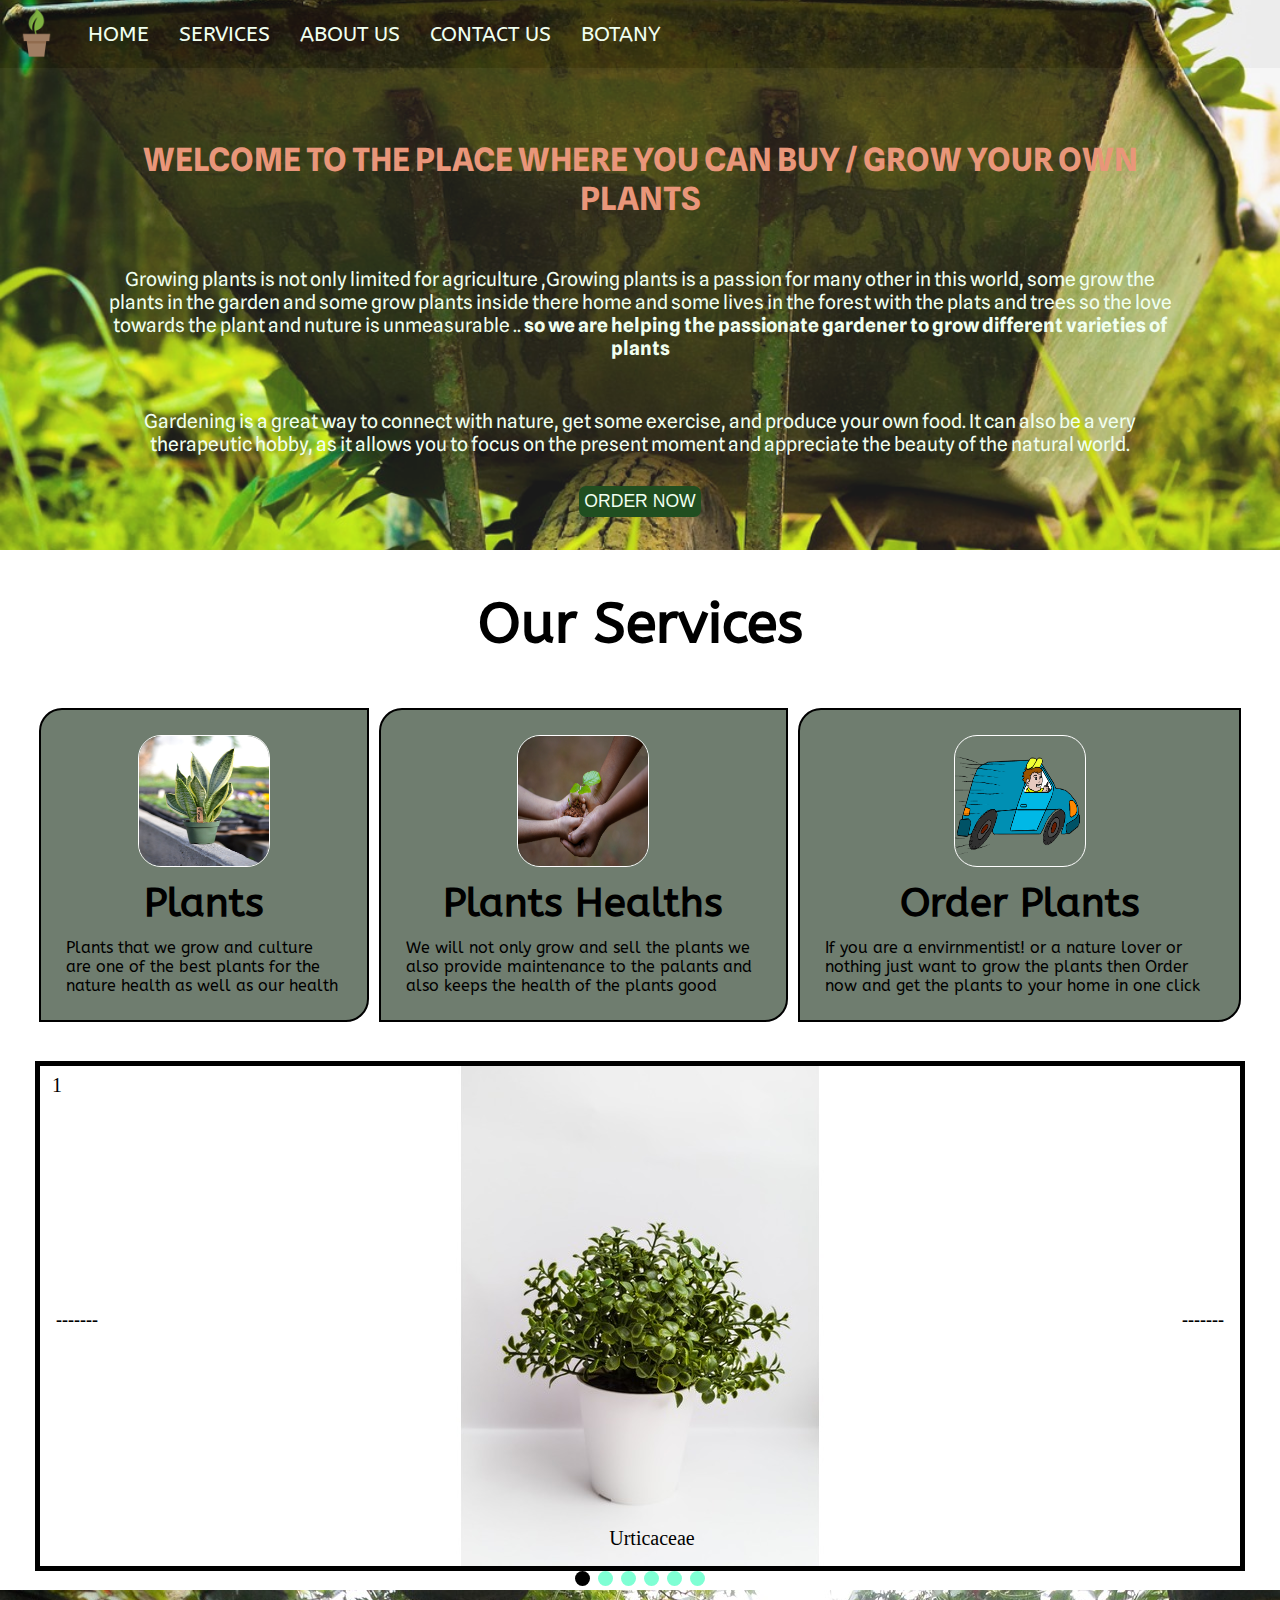
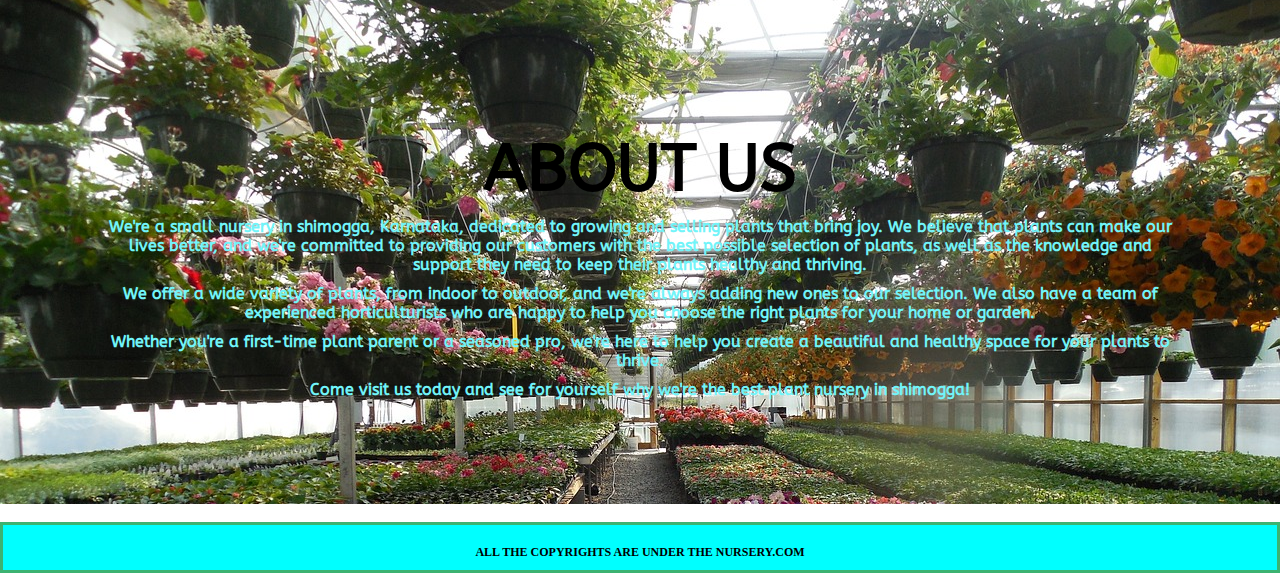
<file: home.html>
<!DOCTYPE html>
<html lang="en">

<head>
    <meta charset="UTF-8">
    <meta name="viewport" content="width=device-width, initial-scale=1.0">
    <title> PLANTS HEALS THE NATURE</title>
    <link rel="stylesheet" href="home.css">
    <link rel="stylesheet" href="slideshow.css">
    <link rel="preconnect" href="https://fonts.googleapis.com">
    <link rel="preconnect" href="https://fonts.gstatic.com" crossorigin>
    <link href="https://fonts.googleapis.com/css2?family=EB+Garamond&family=Spline+Sans&display=swap" rel="stylesheet">
    <link rel="preconnect" href="https://fonts.googleapis.com">
    <link rel="preconnect" href="https://fonts.gstatic.com" crossorigin>
    <link href="https://fonts.googleapis.com/css2?family=ABeeZee:ital@1&display=swap" rel="stylesheet">
</head>

<body>
    <nav id="navbar">
        <div id="logo">
            <img src="img/logo1.png" alt="PLANTS">
        </div>
        <ul>
            <li class="item"><a href="#home">HOME</a></li>
            <li class="item"><a href="#services">SERVICES</a></li>
            <li class="item"><a href="#">ABOUT US</a></li>
            <li class="item"><a href="#">CONTACT US</a></li>
            <li class="item"><a href="#">BOTANY</a></li>
        </ul>
    </nav>
    <section id="home">
        <h1 class="primary">WELCOME TO THE PLACE WHERE YOU CAN BUY / GROW YOUR OWN PLANTS</h1>
        <p class="p1">Growing plants is not only limited for agriculture ,Growing plants is a passion for many other in
            this world, some grow the plants in the garden and some grow plants inside there home and some lives in the
            forest with the plats and trees so the love towards the plant and nuture is unmeasurable .. <strong>so we
                are helping the passionate gardener to grow different varieties of plants </strong> </p>
        <p class="p2">Gardening is a great way to connect with nature, get some exercise, and produce your own food. It
            can also be a very therapeutic hobby, as it allows you to focus on the present moment and appreciate the
            beauty of the natural world.</p>
        <button class="btn">ORDER NOW</button>
    </section>

    <section class="services-container">
        <h1 class="h-primary center"> Our Services</h1>
        <div id="services">
            <div class="box">
                <img src="assets/snake.jpg" alt="nursery plants">
                <h2 class="h-secondary center">Plants</h2>
                <p>Plants that we grow and culture are one of the best plants for the nature health as well as our
                    health</p>
            </div>

            <div class="box">
                <img src="assets/main.jpg" alt="Maintain plants">
                <h2 class="h-secondary center">Plants Healths</h2>
                <p>We will not only grow and sell the plants we also provide maintenance to the palants and also keeps
                    the health of the plants good</p>
            </div>

            <div class="box">
                <img src="assets/delivery.jpg" alt="delivery Order">
                <h2 class="h-secondary center"> Order Plants</h2>
                <p>If you are a envirnmentist! or a nature lover or nothing just want to grow the plants then Order now
                    and get the plants to your home in one click</p>
            </div>
        </div>
    </section>
    <div class="slideshow-container">

        <div class="slideshow fade">
            <div class="numbertext">1</div>
            <img src="img/a1.jpg" alt="Urticaceae Plants">
            <div class="text">Urticaceae</div>
        </div>
        <div class="slideshow fade">
            <div class="numbertext">2</div>
            <img src="img/a2.jpg" alt="Chinese juniper" style="max-width: 100%;">
            <div class="text">Chinese juniper</div>
        </div>
        <div class="slideshow fade">
            <div class="numbertext">3</div>
            <img src="img/a3.jpg" alt="Raindrop peperomia" style="width: 100%;">
            <div class="text">Raindrop peperomia</div>
        </div>
        <div class="slideshow fade">
            <div class="numbertext">4</div>
            <img src="img/a4.jpg" alt="Queen of the night" style="width: 100%;">
            <div class="text">Queen of the night</div>
        </div>
        <div class="slideshow fade">
            <div class="numbertext">5</div>
            <img src="img/a5.jpg" alt="Guinea-fowl aloe" style="width: 100%;">
            <div class="text">Guinea-fowl aloe</div>
        </div>
        <div class="slideshow fade">
            <div class="numbertext">6</div>
            <img src="img/a6.jpg" alt="Fairies Castle" style="width: 100%;">
            <div class="text">Fairies Castle</div>
        </div>
        <a class="prev" onclick="plusSlides(-1)">-------</a>
        <a class="next" onclick="plusSlides(1)">-------</a>
    </div>

    <div style="text-align: center">
        <span class="dot" onclick="currentSlide(1)"></span>
        <span class="dot" onclick="currentSlide(2)"></span>
        <span class="dot" onclick="currentSlide(3)"></span>
        <span class="dot" onclick="currentSlide(4)"></span>
        <span class="dot" onclick="currentSlide(5)"></span>
        <span class="dot" onclick="currentSlide(6)"></span>
    </div>
    <div class="about-container">
        <div class="about">
            <h1>ABOUT US</h1>
            <p>We're a small nursery in shimogga, Karnataka, dedicated to growing and selling plants that bring joy. We believe that plants can make our lives better, and we're committed to providing our 
                customers with the best possible selection of plants, as well as the knowledge and support they need to keep their plants healthy and thriving.</p>

                <p>We offer a wide variety of plants, from indoor to outdoor, and we're always adding new ones to our selection. We also have a team of experienced horticulturists who are 
                    happy to help you choose the right plants for your home or garden.</p>
                
                <p>Whether you're a first-time plant parent or a seasoned pro, we're here to help you create a beautiful and healthy space for your plants to thrive.</p>
                
                <p>Come visit us today and see for yourself why we're the best plant nursery in shimogga!</p>
        </div>
    </div>
    <footer class="foot">
        <p>ALL THE COPYRIGHTS ARE UNDER THE NURSERY.COM</p>
    </footer>

    <script>
        let slideIndex = 1;
        showSlides(slideIndex);

        function plusSlides(n) {
            showSlides(slideIndex += n);
        }

        function currentSlide(n) {
            showSlides(slideIndex = n);
        }

        function showSlides(n) {
            let i;
            let slides = document.getElementsByClassName("slideshow");
            let dots = document.getElementsByClassName("dot");
            if (n > slides.length) { slideIndex = 1 }
            if (n < 1) { slideIndex = slides.length }
            for (i = 0; i < slides.length; i++) {
                slides[i].style.display = "none";
            }
            for (i = 0; i < dots.length; i++) {
                dots[i].className = dots[i].className.replace(" active", "");
            }
            slides[slideIndex - 1].style.display = "block";
            dots[slideIndex - 1].className += " active";
        }
    </script>
</body>

</html>
</file>
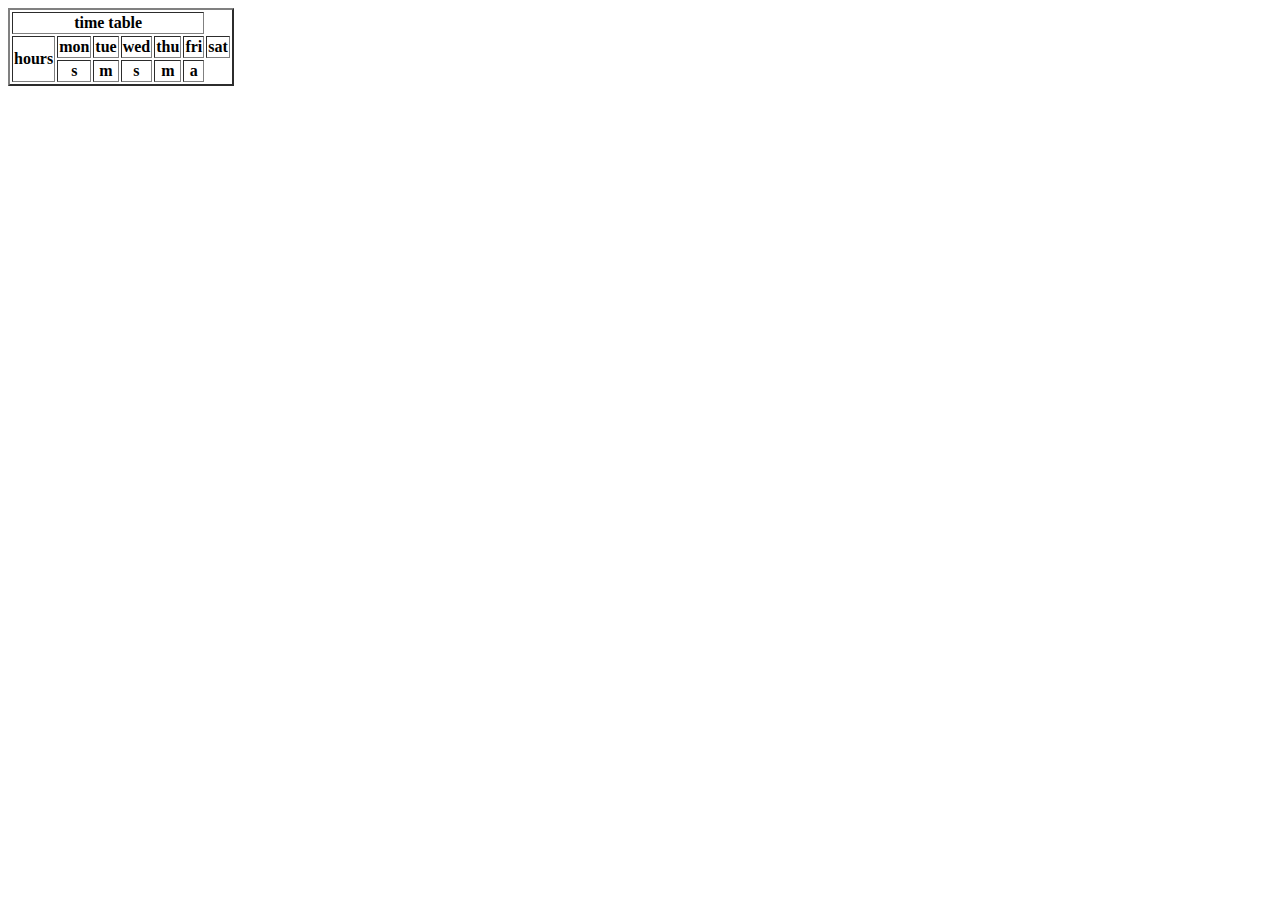
<file: table.html>
<!DOCTYPE html>
<html lang="en">
<head>
    <meta charset="UTF-8">
    <meta name="viewport" content="width=device-width, initial-scale=1.0">
    <title>Document</title>
</head>
<body>
    <table border="2px">
        <tr>
            <th colspan="6">time table</th>
        </tr>
        <tr>
            <th rowspan="6">hours</th>
            <th>mon</th>
            <th>tue</th>
            <th>wed</th>
            <th>thu</th>
            <th>fri</th>
            <th>sat</th>
        </tr>
        <tr>
            <th>s</th>
            <th>m</th>
            <th>s</th>
            <th>m</th>
            <th>a</th>
        </tr>
    </table>
</body>
</html>
</file>
<file: slideshow.css>
/* Image SlideShow-container section  */
/* direct targeting the image */
/* slideshow-container class */
.slideshow-container {
    border: 5px solid black;
    width: 1200px;
    height: 500px;
    position: relative;
    margin-left: 150px;
    margin: auto;
    
}
.slideshow-container img{
    width: 100%;
    height: 100%;
}

/* Next and Previous buttons */
.prev,.next {
    cursor: pointer;
    position: absolute;
    top: 50%;
    width: auto;
    padding: 16px;
    margin-top: -22px;
    color: black;
    font-weight: bold;
    font-size: 18px;
    transition: 0.6s ease;
    border-radius: 0 3px 3px 0;
    user-select: none;
}

/* position the "Next button " to right */
.next {
    right: 0;
    border-radius: 3px 0 0 3px;
}

/* On hover for prev and next button  */
.prev:hover,.next:hover {
    background-color:black;
    color: honeydew;
}

/* caption text */
.text {
    color: rgb(0, 0, 0);
    font-size: 20px;
    padding: 8px 12px;
    position: absolute;
    bottom: 8px;
    width: 100%;
    text-align: center;
}

/* number text (1-6 etc if extended) */
.numbertext {
    color: rgb(0, 0, 0);
    font-size: 20px;
    padding: 8px 12px;
    position: absolute;
    top: 0;
}

/* The dots bullets indicators */
.dot {

    cursor: pointer;
    height: 15px;
    width: 15px;
    margin: 0 2px;
    background-color: aquamarine;
    border-radius: 50%;
    display: inline-block;
    transition: background-color 0.6s ease;
}

.active,.dot:hover {
    background-color: black;
}

/* Fading animation */
.fade {
    animation-name: fade;
    animation-duration: 1.5s;
}

/* Changing the opacity of the image using keyframes */
@keyframes fade {
    from {
        opacity: .4
    }

    to {
        opacity: 1
    }
}

/* on smaller screen, decrease text size */
@media only screen and (max-width:300px) {

    .prev,
    .next,
    .text {
        font-size: 11px;
    }

}
</file>
<file: home.css>
/* css reset */

* {
    margin: 0;
    padding: 0;
}

/* css variables */
:root {
    --navbar-height: 60px;
}

/* navigation bar */
#navbar {
    display: flex;
    align-items: center;
    position: relative;
    top: 0px;
}

/* navigation bar :logo and image */
#logo {
    /* display: flex; */
    height: 60px;
    margin: 4px 4px;
}

#logo img {
    height: 55px;
    margin: 1px 5px;

}

/* navigation bar : list styling */

#navbar::before {
    content: "";
    background-color: black;
    position: absolute;
    top: 0px;
    left: 0px;
    height: 100%;
    width: 100%;
    z-index: -1;
    opacity: 0.4;

}

/* navigation bar unorderd list */
#navbar ul {
    display: flex;
    font-family: 'ABeeZee', sans-serif;

}

/* navigation bar unorderd list list  */
#navbar ul li {

    list-style: none;
    font-size: 1.3rem;
}

/* List inside a tag  */
#navbar ul li a {
    color: honeydew;
    display: block;
    padding: 5px 15px;
    border-radius: 75px;
    text-decoration: none;

}

/* hover to the navbar */
#navbar ul li a:hover {
    color: darkcyan;
    background-color: black;
    /* display: block;
    padding: 20px 10px;
    padding: 25px 15px;
    border-radius: 20px;
    text-decoration: none; */
}

/* HOME section */
#home {
    display: flex;
    flex-direction: column;
    height: 500px;
    padding: 5px 75px;
    justify-content: center;
    align-items: center;
}

/* BEfore Psudo selector */
#home::before {
    content: "";
    position: absolute;
    background: url('assets/bg1.png') no-repeat center center/cover;
    height: 550px;
    top: 0px;
    left: 0px;
    width: 100%;
    z-index: -1;
    opacity: 0.9;

}

/* home section heading 1 */
#home h1 {
    color: darksalmon;
    /* color: rgb(0, 255, 17); */
    text-align: center;
    font-family: 'EB Garamond', serif;
    font-family: 'Spline Sans', sans-serif;
    margin: 20px;
}

/* home section paragraph */
#home p {
    color: honeydew;
    text-align: center;
    font-size: 1.2rem;
    font-family: 'EB Garamond', serif;
    font-family: 'Spline Sans', sans-serif;
}

.p1 {
    padding: 30px;

}

.p2 {
    padding: 20px;
}

/* services classes */
#services {
    margin: 34px;
    display: flex;
}

/* services box  */
#services .box {
    border: 2px solid black;
    padding: 25px;
    margin: 5px;
    border-top-left-radius: 23px;
    border-bottom-right-radius: 23px;
    background-color: rgb(111, 125, 111);
}
/* hovering the box  */
/* #services .box:hover {
    background-color: rgb(62, 121, 62);
} */
/* active box  */
/* #services .box:active {
    background-color: rgb(19, 102, 19);
    box-shadow: 10px 10px #666;
    transform: translatey(12px);
} */

/* trasforming the box to y axis */
.box:hover{
  transform: translatey(-50px);
}
/* transforming time is mentioned here */
.box{
    transition: transform 2s ease;
}

/* services box img */
#services .box img {
    height: 130px;
    width: 130px;
    margin: auto;
    display: block;
    border: 1px solid white;
    border-radius: 23px;
    cursor: pointer;

}

/* services box paragraph */
#services .box p {
    font-family: 'ABeeZee', sans-serif;

}


/* ABOUT US */


/* About us container Image  */
.about-container{
    background-image: url("bg.jpg");
    padding: 105px;
}

/* Heading in About us */
.about-container .about h1{
    font-family: 'ABeeZee', sans-serif;
    font-weight: bolder;
    font-size: 65px;
    text-align: center;
    margin-top: 35px;
}
/* Paragraph in About us */
.about-container .about p{
    color: rgb(113, 244, 249);
    font-weight: bold;
    font-size: px;
    font-family: 'ABeeZee', sans-serif;
    text-align: center;
    margin-top: 10px;
}



/* utility classes */


/* class .h-primary */
.h-primary {
    font-family: 'ABeeZee', sans-serif;
    font-size: 3.5rem;
    padding: 12px;
}

/* class .h-secondary */
.h-secondary {
    font-family: 'ABeeZee', sans-serif;
    font-size: 2.5rem;
    padding: 12px;
}

/* button */
.btn {

    background-color: rgb(32, 78, 32);
    border: 2px solid rgb(32, 78, 32);
    padding: 3px;
    margin: 10px 5px;
    color: honeydew;
    font-size: 1.1rem;
    border-radius: 7px;
    cursor: pointer;
}

.center {
    text-align: center;
}

.foot {
    border: 3px solid mediumseagreen;
    text-align: center;
    font-weight: bolder;
    font-size: 12px;
    background-color: aqua;
    margin-top: 18px;
    padding: 20px 0 10px 0;
}
</file>
